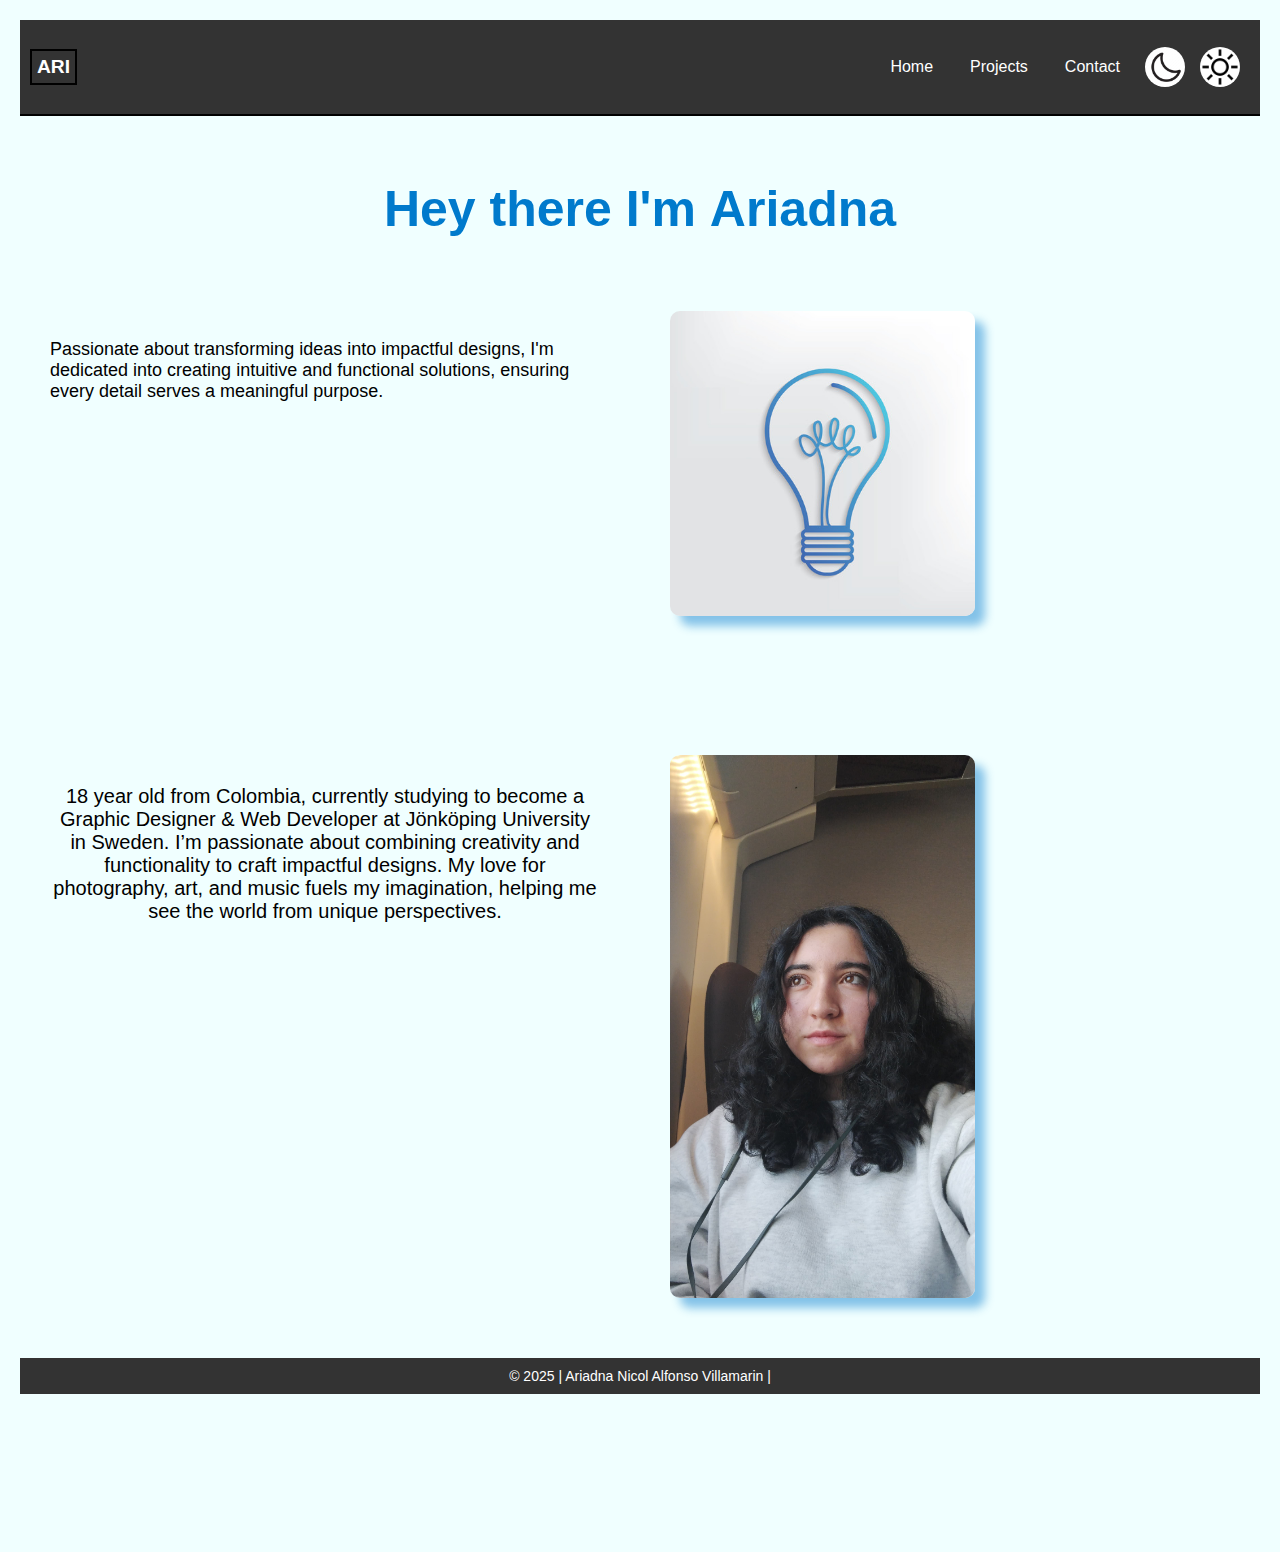
<file: index.html>
<!DOCTYPE html>
<html lang="en">
<head>
  <meta charset="UTF-8">
  <meta name="viewport" content="width=device-width, initial-scale=1.0">
  <title>My portfolio</title>
  <link rel="stylesheet" href="./css/main.css">
  <script src="./js/eventlistener.js" defer></script>
  
</head>

  <section class="the-container">

    <body>

  

    <header>
      <p id="logo">ARI</p>
      <nav>
        <ul>
          <a href="index.html">
            <li>Home</li>
          </a>
          <a href="projects.html">
            <li>Projects</li>
          </a>
          <a href="contact.html">
            <li>Contact</li>
          </a>

          <img src="./img/moon-icon.webp" alt=" moon icon for dark mode" id="dark-button">

          <img src="./img/sun-icon.png" alt=" sun icon for light mode" id="light-button">

        </ul>
      </nav>
    </header>

      <section class="introduction">
      <h1>Hey there I'm <span>Ariadna</span></h1>
      </section>

    <main>
      

     <div class="text1">
      <p>
      Passionate about transforming ideas 
      into impactful designs, I'm dedicated into creating intuitive 
      and functional solutions, ensuring every detail serves a meaningful 
      purpose.
      </p>

     </div> 
    </main>
    
    <img  src="./img/bulb.jpg" class="bulb" alt="bulb">  

  

     <div class="text2">
      <p>
        18 year old from Colombia, currently studying to become a Graphic Designer
        & Web Developer at Jönköping University in Sweden. I’m passionate about combining creativity and functionality
        to craft impactful designs. My love for photography, art, and music fuels my imagination, helping me 
        see the world from unique perspectives.
      </p>
    
    </div> 

    <img src="./img/myphoto.jpeg"  class="me" alt="A picture of me ">

    
    
    
    

    <footer>
      © 2025 | Ariadna Nicol Alfonso Villamarin |
    </footer>
    

  
    </body>
  </section>
</html>
</file>
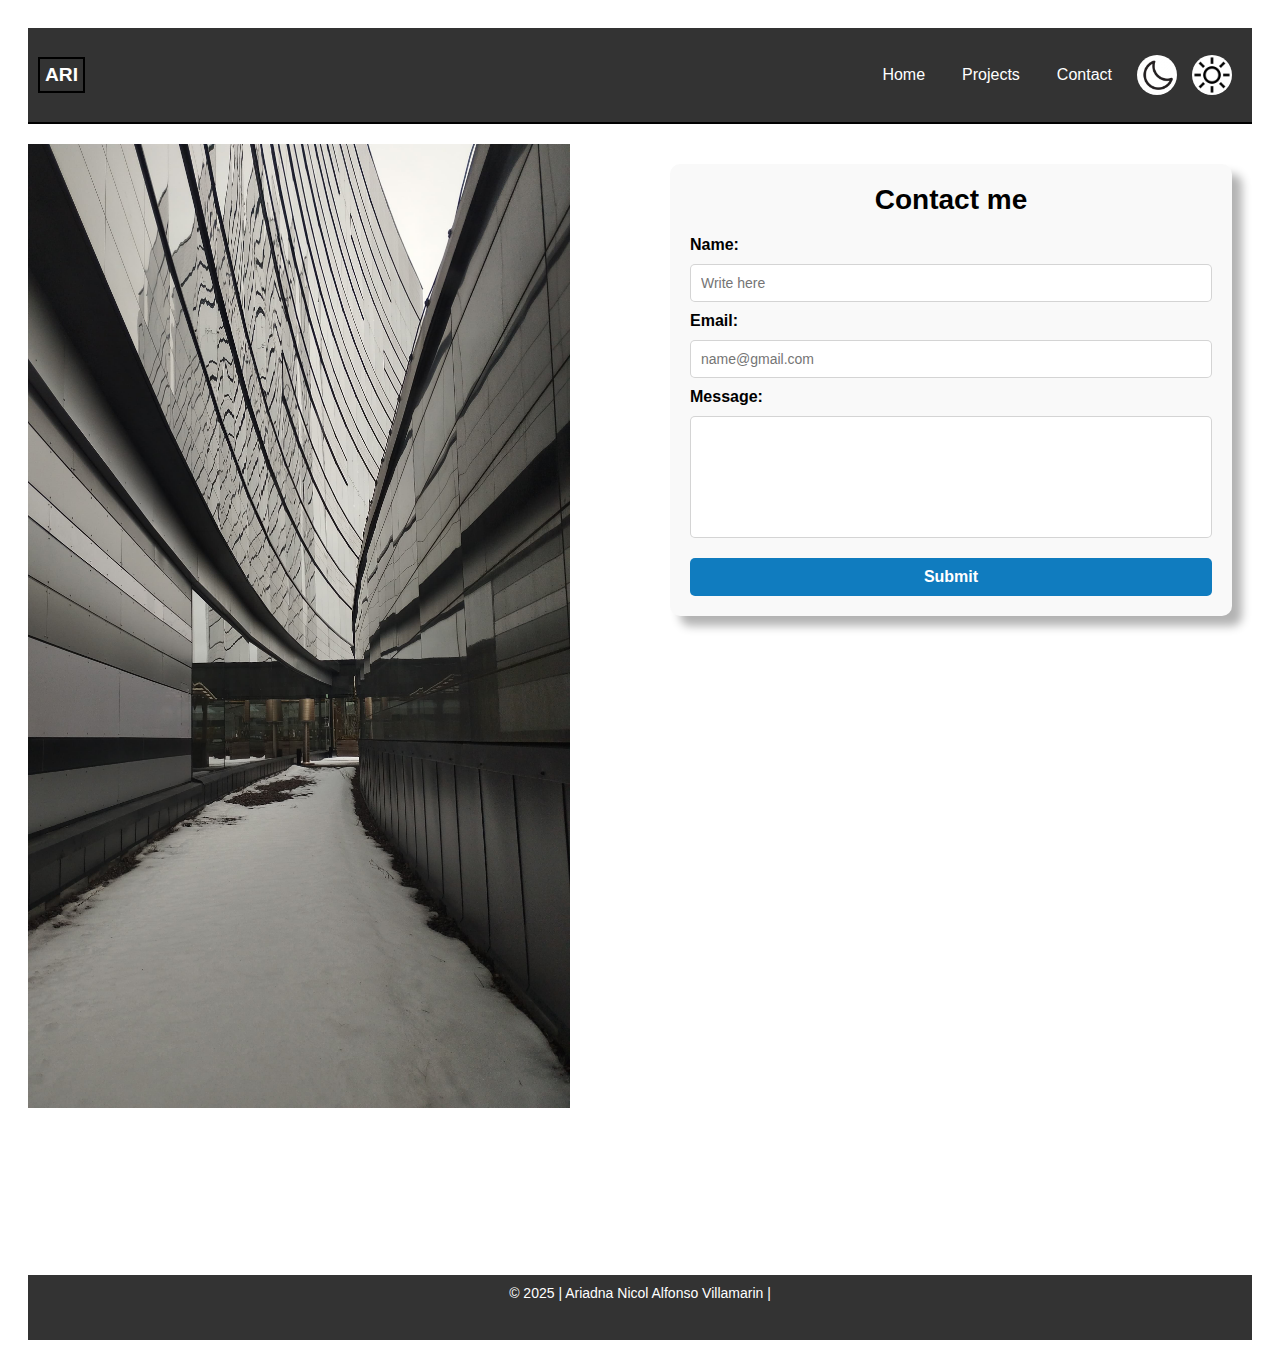
<file: contact.html>
<!DOCTYPE html>
<html lang="en">
<head>
  <meta charset="UTF-8">
  <meta name="viewport" content="width=device-width, initial-scale=1.0">
  <title>Contact</title>
  <link rel="stylesheet" href="./css/contact.css">
  <script src="./js/eventlistener.js" defer></script>
  
</head>

<body>

  <header>
    <p id="logo">ARI</p>
    <nav>
      <ul>
        <a href="index.html">
          <li>Home</li>
        </a>
        <a href="projects.html">
          <li>Projects</li>
        </a>
        <a href="contact.html">
          <li>Contact</li>
        </a>

        <img src="./img/moon-icon.webp" alt=" moon icon for dark mode" id="dark-button">

          <img src="./img/sun-icon.png" alt=" sun icon for light mode" id="light-button">

      </ul>
    </nav>
  </header>


  <img src="./img/building.jpeg" alt="building">

  <main>

    <!-- The following lines of code for the contact form were based from https://youtu.be/2O8pkybH6po Accessed: 2025-01-17 -->

    <form class="wrapper">
      <h1 class="contact-title">Contact me</h1>

    <section class="form-group">

      <label for="name">Name:</label>
      <input id="input-name" type="text" placeholder="Write here" required>
 

      <label for="email">Email:</label>
      <input type="email" placeholder="name@gmail.com" required>
    

      <label for="message">Message:</label>
      <textarea class="message" name="message" placeholder="Write here"> </textarea>
    
    </section>
    
    <input type="submit" class="submit-button">

    </form>
  </main>

  <footer>
    © 2025 | Ariadna Nicol Alfonso Villamarin |
  </footer>
  
</body>
</html>
</file>
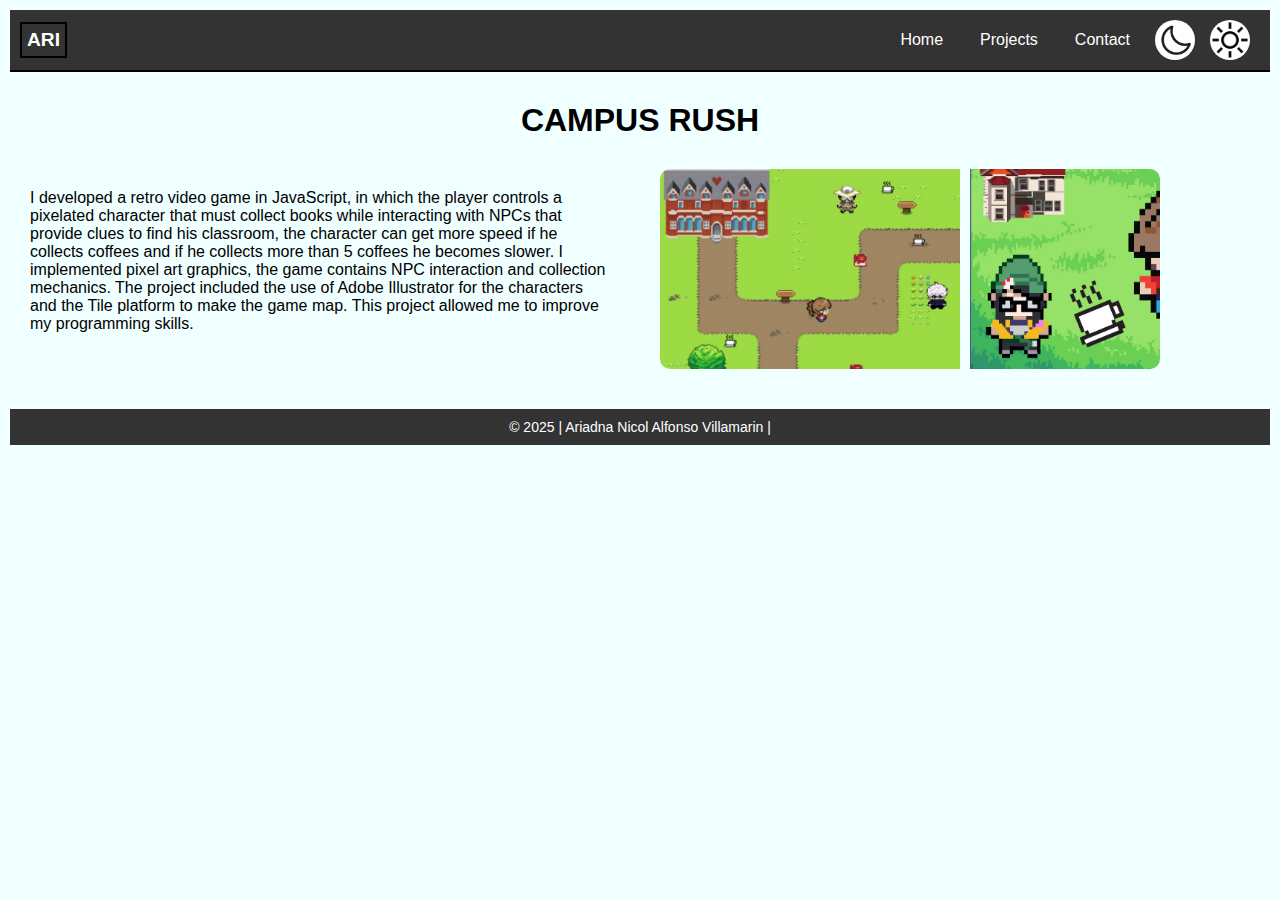
<file: page1.html>
<!DOCTYPE html>
<html lang="en">
<head>
  <meta charset="UTF-8">
  <meta name="viewport" content="width=device-width, initial-scale=1.0">
  <title>Page-1</title>
  
  <link rel="stylesheet" href="./css/page.css">
  <script src="./js/eventlistener.js" defer></script>

</head>
<body>

  <section class="container">

    <header>
      <p id="logo">ARI</p>
      <nav>
        <ul class="nav-bar">
          <a href="index.html">
            <li>Home</li>
          </a>
          <a href="projects.html">
            <li>Projects</li>
          </a>
          <a href="contact.html">
            <li>Contact</li>
          </a>

          <img src="./img/moon-icon.webp" alt=" moon icon for dark mode" id="dark-button">

          <img src="./img/sun-icon.png" alt=" sun icon for light mode" id="light-button">

        </ul>
      </nav>
    </header>

    <div class="title">
      <h1>CAMPUS RUSH</h1>
    </div>

    <section class="text">
      <p>
        I developed a retro video game in JavaScript, in which the player 
        controls a pixelated character that must collect books while interacting 
        with NPCs that provide clues to find his classroom, the character 
        can get more speed if he collects coffees and if he collects 
        more than 5 coffees he becomes slower. 
        I implemented pixel art graphics, the game contains NPC interaction and 
        collection mechanics. The project included the use of Adobe Illustrator 
        for the characters and the Tile platform to make the game map. This project 
        allowed me to improve my programming skills.

      </p>
    </section>

    <section class="pageun">
      <img class="game-1" src="./img/game.jpg" alt="pixel game showing main character, map and NPC's">
      <img class="gview" src="./img/characters.png" alt="main character and two buildings">
      <img class="start" src="./img/startgame.png" alt="starting page of game">
    </section>
    
    <footer>
    © 2025 | Ariadna Nicol Alfonso Villamarin |
  </footer>

  </section>  
  
</body>
</html>
</file>
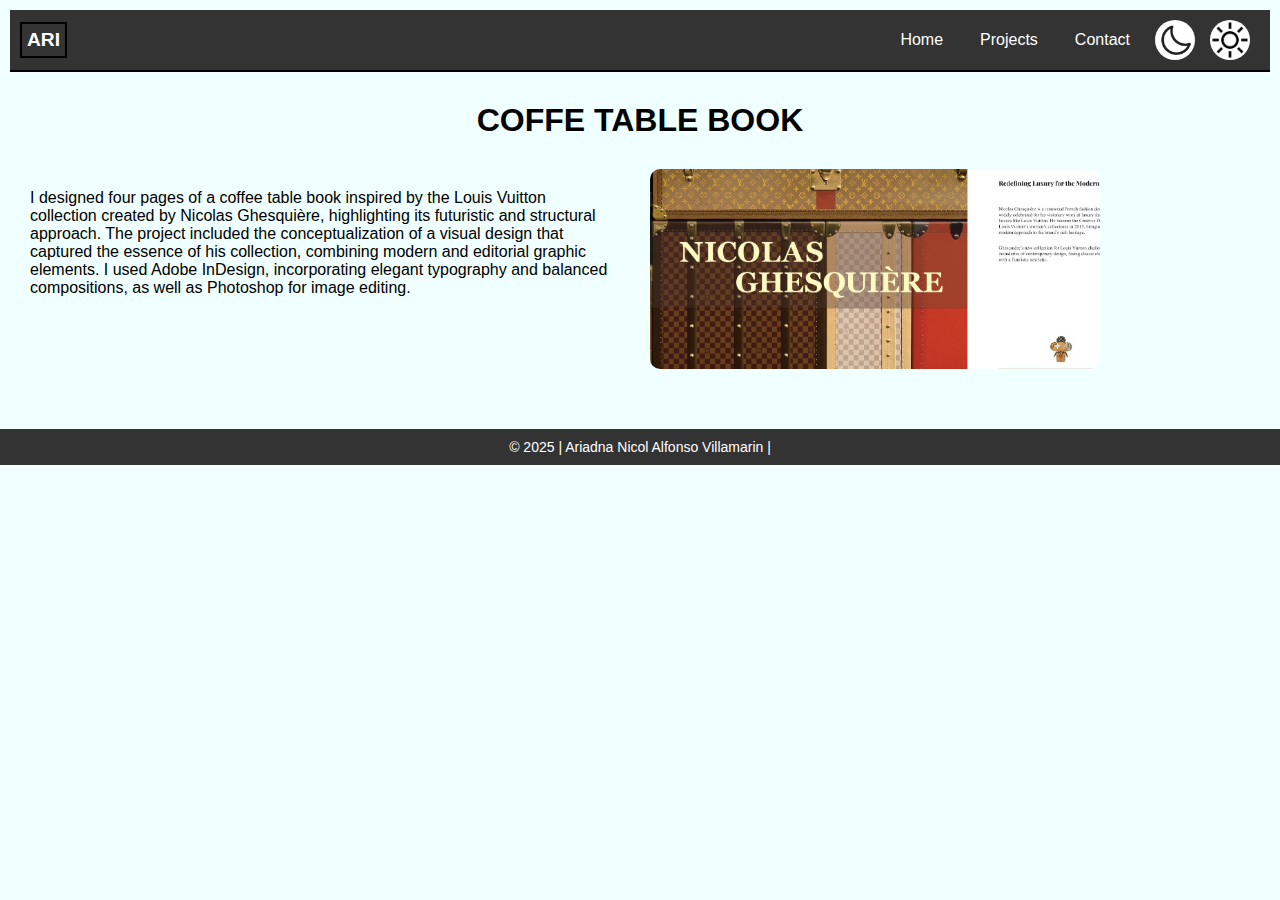
<file: page2.html>
<!DOCTYPE html>
<html lang="en">
<head>
  <meta charset="UTF-8">
  <meta name="viewport" content="width=device-width, initial-scale=1.0">
  <title>Page-1</title>
  
  <link rel="stylesheet" href="./css/page.css">
  <script src="./js/eventlistener.js" defer></script>

</head>
<body>

  <section class="container">

    <header>
      <p id="logo">ARI</p>
      <nav>
        <ul class="nav-bar">
          <a href="index.html">
            <li>Home</li>
          </a>
          <a href="projects.html">
            <li>Projects</li>
          </a>
          <a href="contact.html">
            <li>Contact</li>
          </a>

          <img src="./img/moon-icon.webp" alt=" moon icon for dark mode" id="dark-button">

          <img src="./img/sun-icon.png" alt=" sun icon for light mode" id="light-button">

        </ul>
      </nav>
    </header>

    <div class="title">
      <h1>COFFE TABLE BOOK</h1>
    </div>

    <section class="text">
      <p>
        I designed four pages of a coffee table book inspired 
        by the Louis Vuitton collection created by Nicolas 
        Ghesquière, highlighting its futuristic and structural 
        approach. The project included the conceptualization of 
        a visual design that captured the essence of his 
        collection, combining modern and editorial graphic elements.
         I used Adobe InDesign, incorporating elegant typography 
         and balanced compositions, as well as Photoshop for image 
         editing.

      </p>
    </section>

    <section class="page-deus">

      <img class="pageone" src="./img/fashion1-2.jpg" alt="first spread shows name of designer and a brief introduction">

      <img class="models" src="./img/fashion3-4.jpg" alt="second spread shows many styles of Louis Vuitton fashion show">
    </section>
  </section>  

  <footer>
    © 2025 | Ariadna Nicol Alfonso Villamarin |
  </footer>

</body>
</html>
</file>
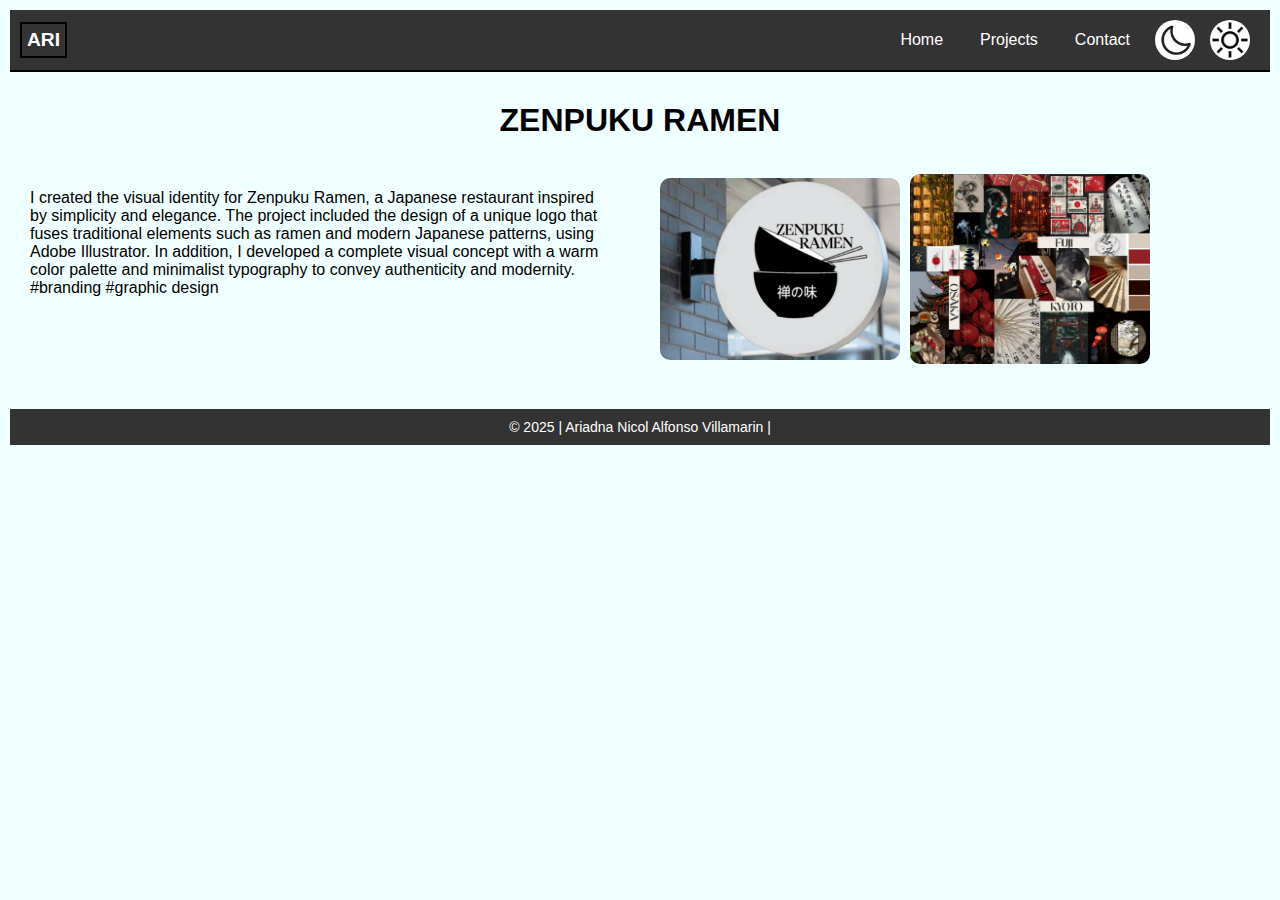
<file: page3.html>
<!DOCTYPE html>
<html lang="en">
<head>
  <meta charset="UTF-8">
  <meta name="viewport" content="width=device-width, initial-scale=1.0">
  <title>Page-1</title>
  
  <link rel="stylesheet" href="./css/page.css">
  <script src="./js/eventlistener.js" defer></script>

</head>
<body >

  <section class="container">

    <header>
      <p id="logo">ARI</p>
      <nav>
        <ul class="nav-bar">
          <a href="index.html">
            <li>Home</li>
          </a>
          <a href="projects.html">
            <li>Projects</li>
          </a>
          <a href="contact.html">
            <li>Contact</li>
          </a>

          <img src="./img/moon-icon.webp" alt=" moon icon for dark mode" id="dark-button">

          <img src="./img/sun-icon.png" alt=" sun icon for light mode" id="light-button">

        </ul>
      </nav>
    </header>

    <div class="title">
      <h1>ZENPUKU RAMEN</h1>
    </div>

    <section class="text">
      <p>
        I created the visual identity for Zenpuku Ramen, 
        a Japanese restaurant inspired by simplicity and elegance.
         The project included the design of a unique logo that 
         fuses traditional elements such as ramen and modern 
         Japanese patterns, using Adobe Illustrator. 
         In addition, I developed a complete visual 
         concept with a warm color palette and minimalist 
         typography to convey authenticity and modernity. 
         #branding #graphic design

      </p>
    </section>

    <section class="page-trois">
      <img class="mockup" src="./img/zenpuku.jpg" alt="mockup with zenpuku ramen name on it">
      <img class="moodboard" src="./img/moodboard.png" alt="moodboard with Japanesevibe">
    </section>
  </div> 
  
  <footer>
    © 2025 | Ariadna Nicol Alfonso Villamarin |
  </footer>
</section>
  
</body>
</html>
</file>
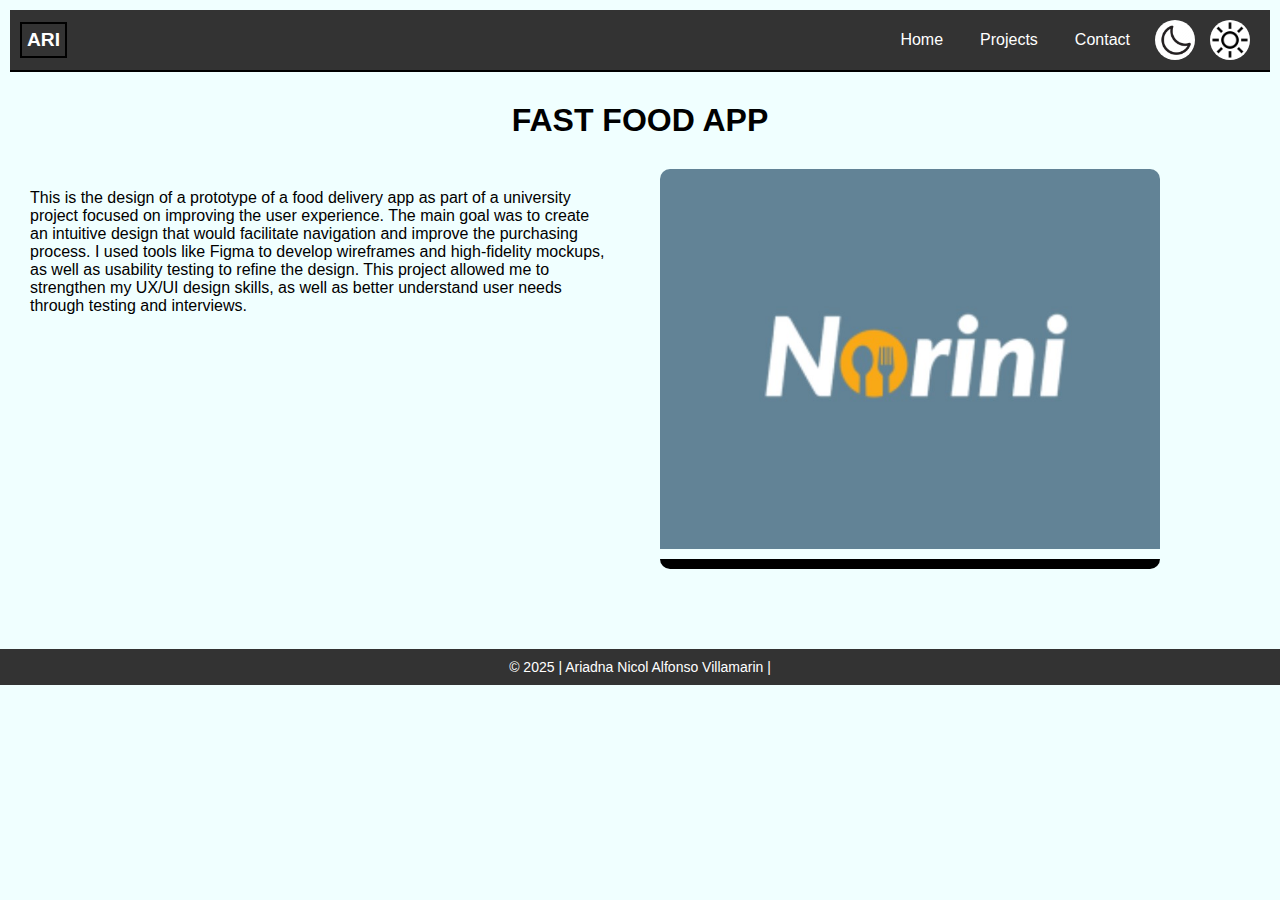
<file: page4.html>
<!DOCTYPE html>
<html lang="en">
<head>
  <meta charset="UTF-8">
  <meta name="viewport" content="width=device-width, initial-scale=1.0">
  <title>Page-1</title>
  
  <link rel="stylesheet" href="./css/page.css">
  <script src="./js/eventlistener.js" defer></script>

</head>
<body>

  <section class="container">

    <header>
      <p id="logo">ARI</p>
      <nav>
        <ul class="nav-bar">
          <a href="index.html">
            <li>Home</li>
          </a>
          <a href="projects.html">
            <li>Projects</li>
          </a>
          <a href="contact.html">
            <li>Contact</li>
          </a>

          <img src="./img/moon-icon.webp" alt=" moon icon for dark mode" id="dark-button">

          <img src="./img/sun-icon.png" alt=" sun icon for light mode" id="light-button">

        </ul>
      </nav>
    </header>

    <div class="title">
      <h1>FAST FOOD APP</h1>
    </div>

    <section class="text">
      <p>
        This is the design of a prototype of a food delivery app
        as part of a university project focused on improving the
        user experience. The main goal was to create an intuitive
        design that would facilitate navigation and improve
        the purchasing process. I used tools like Figma
        to develop wireframes and high-fidelity mockups, 
        as well as usability testing to refine the design.
        This project allowed me to strengthen my UX/UI design
        skills, as well as better understand user needs
        through testing and interviews.

      </p>
    </section>

    <section class="page-four">
      <img class="app-main" src="./img/norini.jpg" alt="app logo">
      <img class="login" src="./img/login.png" alt=" app log-in">
      <img class="home-m" src="./img/home-app.png" alt=" app main home page">
      <img class="burger" src="./img/burger.png" alt=" app burgers section">
      <img class="favourites" src="./img/favourites.png" alt=" app favourites section">
      <img class="details" src="./img/details.png" alt=" app restaurant details">
      <img class="soups" src="./img/soups.png" alt=" restaurant soups section">
      <img class="salads" src="./img/salads.png" alt=" restaurant salads section">
      <img class="myorder" src="./img/myorder.png" alt=" app my order section">
      <img class="payment" src="./img/payment.png" alt=" app payment successful">
      <img class="tracking" src="./img/tracking.png" alt=" app tracking">
      <img class="menu" src="./img/menu.png" alt=" app main menu bar">
      <img class="about" src="./img/about.png" alt=" app about section">
      <img class="profile" src="./img/profile.png" alt=" app profile section">
      <img class="language" src="./img/language.png" alt=" app language change section">
      <img class="help" src="./img/help.png" alt=" app help section">
      
    </section>
  </section>  

  <footer>
    © 2025 | Ariadna Nicol Alfonso Villamarin |
  </footer>

</section>

</body>
</html>
</file>
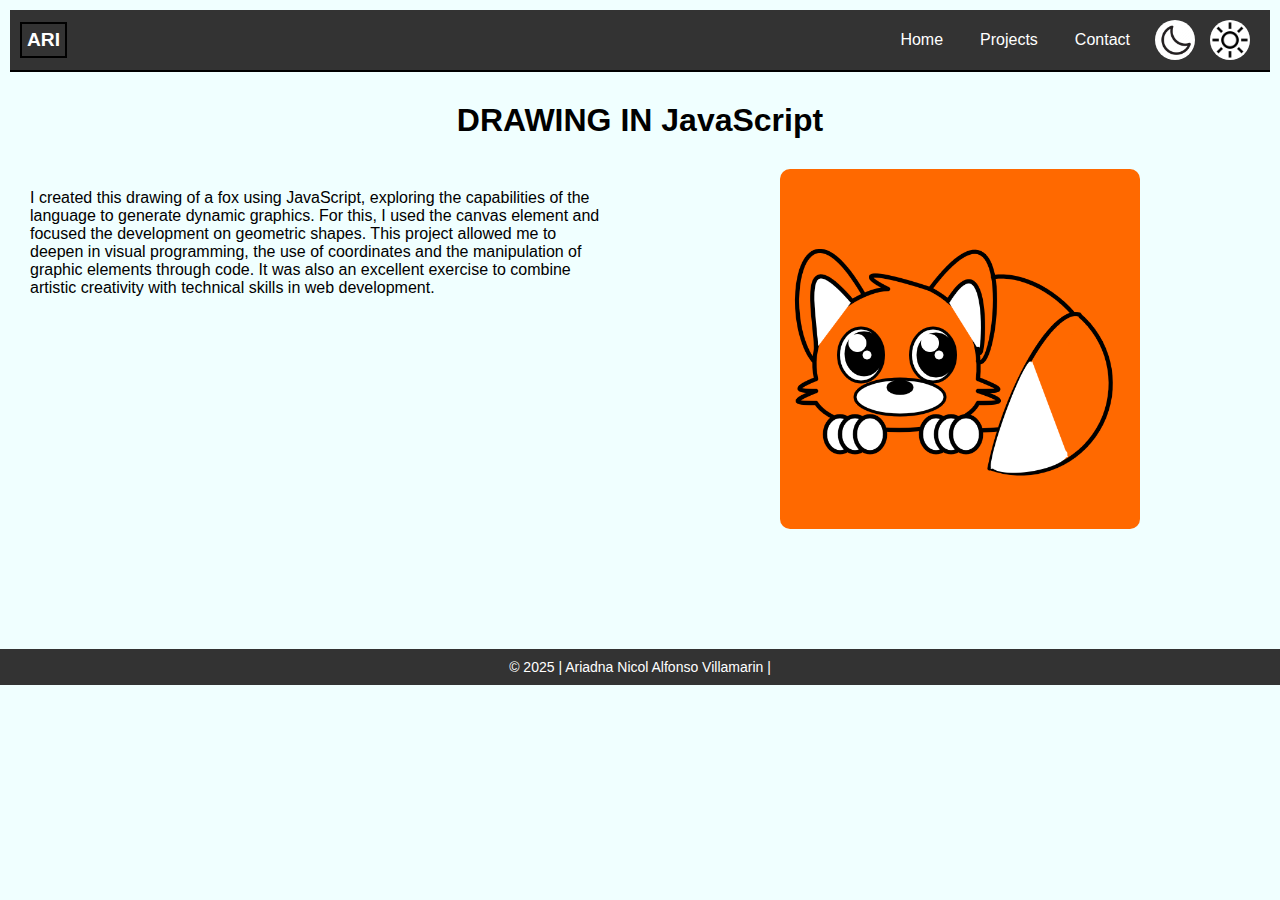
<file: page5.html>
<!DOCTYPE html>
<html lang="en">
<head>
  <meta charset="UTF-8">
  <meta name="viewport" content="width=device-width, initial-scale=1.0">
  <title>Page-1</title>
  
  <link rel="stylesheet" href="./css/page.css">
  <script src="./js/eventlistener.js" defer></script>

</head>
<body>

  <section class="container">

    <header>
      <p id="logo">ARI</p>
      <nav>
        <ul class="nav-bar">
          <a href="index.html">
            <li>Home</li>
          </a>
          <a href="projects.html">
            <li>Projects</li>
          </a>
          <a href="contact.html">
            <li>Contact</li>
          </a>

          <img src="./img/moon-icon.webp" alt=" moon icon for dark mode" id="dark-button">

          <img src="./img/sun-icon.png" alt=" sun icon for light mode" id="light-button">

        </ul>
      </nav>
    </header>

    <div class="title">
      <h1>DRAWING IN JavaScript</h1>
    </div>

    <section class="text">
      <p>
        I created this drawing of a fox using JavaScript, 
        exploring the capabilities of the language to generate 
        dynamic graphics. For this, I used the canvas element and 
        focused the development on geometric shapes. This project 
        allowed me to deepen in visual programming, the use of 
        coordinates and the manipulation of graphic elements through 
        code. It was also an excellent exercise to combine artistic 
        creativity with technical skills in web development. 
      </p>
    </section>

    <section class="drawing">
      <img class="fox" src="./img/animal.png" alt="fox drawing in JavaScript">
    </section>
  </section>  

  <footer>
    © 2025 | Ariadna Nicol Alfonso Villamarin |
  </footer>

</section>
  
</body>
</html>
</file>
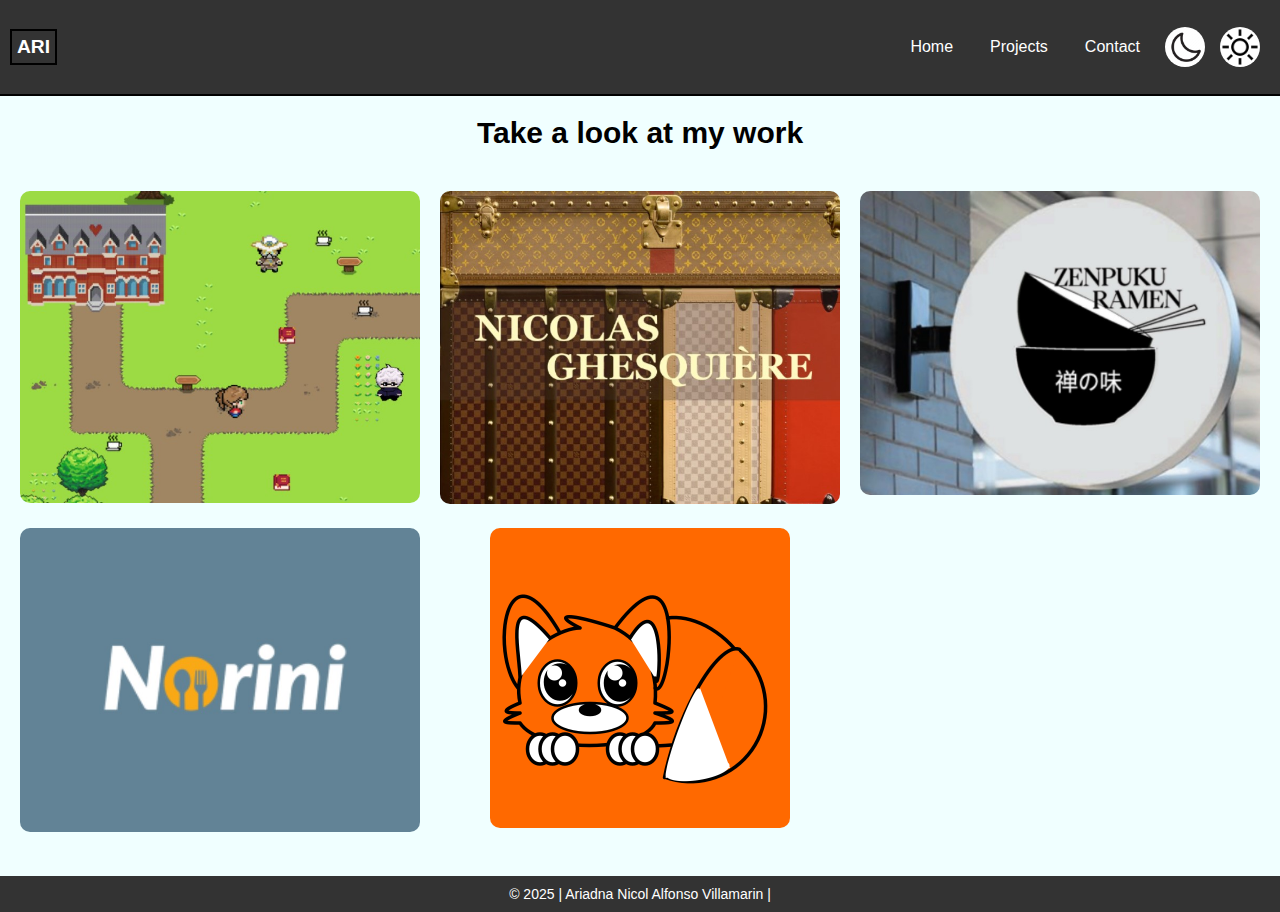
<file: projects.html>
<!DOCTYPE html>
<html lang="en">
<head>
  <meta charset="UTF-8">
  <meta name="viewport" content="width=device-width, initial-scale=1.0">
  <title>Responsive Grid</title>
  <link rel="stylesheet" href="./css/projects.css">
  <script src="./js/eventlistener.js" defer></script>
  
</head>
<body>

  <header>
    <p id="logo">ARI</p>
    <nav>
      <ul>
        <a href="index.html">
          <li>Home</li>
        </a>
        <a href="projects.html">
          <li>Projects</li>
        </a>
        <a href="contact.html">
          <li>Contact</li>
        </a>

        <img src="./img/moon-icon.webp" alt=" moon icon for dark mode" id="dark-button">

          <img src="./img/sun-icon.png" alt=" sun icon for light mode" id="light-button">

      </ul>
    </nav>
  </header>

  <h1>Take a look at my work</h1>

  <section class="grid-container">
    
    <section>
      <a href="./page1.html"><img src="./img/game.jpg" alt="Pixel Game"></a>
    </section>

    <section>
      <a href="./page2.html"><img src="./img/fashion.jpg" alt="Fashion Magazine"></a>
    </section>

    <section>
      <a href="./page3.html"><img src="./img/zenpuku.jpg" alt="Mockup"></a>
    </section>

    <section>
      <a href="./page4.html"><img src="./img/norini.jpg" alt="Login"></a>
    </section>
  
    <section class="fox-image">
      <a href="./page5.html"><img src="./img/animal.png" alt="Fox Drawing"></a>
    </section>
  
  

  </section> 

  <footer>
    © 2025 | Ariadna Nicol Alfonso Villamarin |
  </footer>

  
</body>
</html>
</file>
<file: css/main.css>
*{
  font-family:'Franklin Gothic Medium', 'Arial Narrow', Arial, sans-serif;
  text-decoration: none;

}
/*Header*/

header{
  display: flex;
  padding-left: 5%;
  align-items: center;
  background-color: #333;
  border-bottom: 2px solid black;
  grid-column: 1 / 3;
  grid-row: 1;
  justify-content: space-between;
  padding: 10px;
}

#logo {
  color: white;
  font-weight: 800;
  font-size: 1.2rem;
  border: 2px solid black;
  padding: 5px;
}

ul{
  list-style: none;
  display: flex;
  padding-left: 0;
  align-items: center;
}

li {
  margin-left: 2rem;
}

a{
  color: white;
}

/* Navigation styling */
nav ul {
  list-style: none;
  gap: 5px;
  padding: 0;
  margin: 0 10px;
}

nav a {
  text-decoration: none;
  color: white;
}

nav a:hover {
  color: #007acc;
  font-size: 20px;
  transition: 0.5s;
}

#dark-button{
  align-items: center;
  margin-left: 20px;
  background-color: white;
  border-radius: 100%;
  width: 40px; 
  height: 40px;
  
}

#light-button{
  align-items: center;
  margin-left: 10px;
  background-color: white;
  border-radius: 100%;
  width: 40px; 
  height: 40px;
}


body {
  
  margin: 0;
  padding: 0;
  background-color: azure;
  justify-content: center;
  align-items: center;
}

.the-container {
  display: grid;
  grid-template-columns: 1fr 1fr; 
  grid-template-rows: 0.20fr 0.20fr 0.33fr 0.30fr 1fr 0.10fr;
  gap: 20px; 
  padding: 20px;
}


/* Title of the home page*/

/*The following code is inspired by https://developer.mozilla.org/en-US/docs/Web/CSS/CSS_animations/Using_CSS_animations Accessed: 2025-02-04*/
.introduction {
  grid-column: 1 / 3; 
  grid-row: 2;
  text-align: center;
  margin-top: 10px;
  font-size: 25px;
  color: #007acc;
  animation-duration: 3s;
  animation-name: slide-in;
}

.introduction span {
  display: inline-block;
  animation-duration: 3s;
  animation-name: grow-shrink;
  animation-delay: 2.5s;
}

@keyframes slide-in{
  0% {
    translate: 100vw;
    scale: 200%;
  }  

  100% {
    translate: 0 0;
    scale: 100% 1;
  }
}

@keyframes grow-shrink {
  25%,
  75% {
    scale: 100%;
    translate: 10vw;
  }

  50% {
    
    scale: 200%;
    color: blueviolet;
  }
}



/* Texts */

.text1{
  grid-column: 2 / 3;
  grid-row: 3; 
  margin: 10px ;
  font-size: 18px;
  padding: 20px;
}

.text2{
  grid-column: 1 / 2; 
  grid-row: 5;
  margin: 10px ;
  justify-content: center;
  text-align: center;
  font-size: 20px;
  padding: 20px;
  
}

/* Images*/
.me{
  grid-column: 2 / 3;
  grid-row: 5;
  justify-content: center;
  align-items: center;
  width: 50%;
  border-radius: 10px; 
  box-shadow: 10px 10px 10px #007acc74;
  margin: 20px;
  
}


  /*link used as reference for the rotation: https://www.youtube.com/shorts/ZrEe2PECrOo?feature=share Accessed: 2025-01-26*/
  
.bulb{
  grid-column: 2 / 3;
  grid-row: 3;
  justify-content: center;
  align-items: center;
  width: 50%;
  border-radius: 10px; 
  box-shadow: 10px 10px 10px #007acc74;
  margin: 20px;
}

.bulb:hover{
  transform: rotate(180deg);
  transition: 5s;
}

/* Footer */
footer {
  grid-column: 1 / 3;
  grid-row: 6;
  text-align: center;
  background-color: #333;
  color: white;
  padding: 10px;
  margin-top: 20px;
  font-size: 14px;
}



@media (max-width: 768px){

  .the-container {
    display: grid;
    display: flex;
    flex-direction: column;
    grid-template-columns: 1fr; 
    grid-template-rows: auto;
  }

  
}
</file>
<file: css/contact.css>
*{
  font-family:'Franklin Gothic Medium', 'Arial Narrow', Arial, sans-serif;
  text-decoration: none;
}

/*Header*/

header{
  display: flex;
  padding-left: 5%;
  align-items: center;
  background-color: #333;
  border-bottom: 2px solid black;
  grid-column: 1 / 3;
  grid-row: 1;
  justify-content: space-between;
  padding: 10px;
}

#logo {
  color: white;
  font-weight: 800;
  font-size: 1.2rem;
  border: 2px solid black;
  padding: 5px;
}

ul{
  list-style: none;
  display: flex;
  padding-left: 0;
  align-items: center;
}

li {
  margin-left: 2rem;
}

a{
  color: white;
}

/* Navigation styling */
nav ul {
  list-style: none;
  gap: 5px;
  padding: 0;
  margin: 0 10px;
}

nav a {
  text-decoration: none;
  color: white;
}

nav a:hover {
  color: #007acc;
  font-size: 20px;
  transition: 0.5s ease-in-out;
}

#dark-button{
  align-items: center;
  margin-left: 20px;
  background-color: white;
  border-radius: 100%;
  width: 40px; 
  height: 40px;
  
}

#light-button{
  align-items: center;
  margin-left: 10px;
  background-color: white;
  border-radius: 100%;
  width: 40px; 
  height: 40px;
}

body {
  display: grid;
  grid-template-columns: 1fr 1fr; 
  grid-template-rows: 0.10fr 1fr 0.10fr;
  gap: 20px; 
  padding: 20px;
  text-decoration: none;
}

/* Image on the left column */

img {
  grid-column: 1 / 2; 
  grid-row: 2;
  max-width: 90%;

}



/* Form wrapper */
.wrapper {
  margin: 20px;
  grid-column: 2 / 3; 
  grid-row: 2;
  display: flex;
  flex-direction: column;
  gap: 20px;
  background-color: #f9f9f9;
  padding: 20px;
  border-radius: 10px;
  box-shadow: 10px 10px 10px rgba(0, 0, 0, 0.3);
}

/* Form title ("CONTACT ME") */

.contact-title {
  margin: 0;
  font-size: 28px;
  text-align: center;
  animation-name: contact-rotate;
  animation-duration: 5s;
}

@keyframes contact-rotate{
  0%{
    scale: 0.5;
    transform: rotate(0);
  }

  50%{
    scale: 0.7;
    transform: rotate(45deg);
  }

  80%{
    scale: 0.8;
    transform: rotate(-45deg);
  }

  100%{
    transform: rotate(0);
  }
}

/* Style of the form */
.form-group {
  display: flex;
  flex-direction: column;
  gap: 10px;
  font-weight: bold;
}


.form-group input, textarea {
  padding: 10px;
  border: 1px solid #ccccccd7;
  border-radius: 5px;
  font-size: 14px;
}

/*text area only*/

textarea {
  resize: none; /*defined px for the text area*/
  height: 100px;
}

/* BUTTON */

.submit-button {
  padding: 10px;
  font-size: 16px;
  font-weight: bold;
  background-color: #107cbf;
  color: white;
  border: none;
  border-radius: 5px;
  cursor: pointer; /*change the mouse style to a hand for click*/
}

.submit-button:hover {
  background-color: #359cdd;
}

/* Footer */
footer {
  grid-column: 1 / 3;
  grid-row: 6;
  text-align: center;
  background-color: #333;
  color: white;
  padding: 10px;
  margin-top: 20px;
  font-size: 14px;
}

@media (max-width: 768px){

  body {
    
    display: grid;
    grid-template-columns: 1fr ; 
    grid-template-rows: auto;
    gap: 20px; 
    padding: 20px;
    text-decoration: none;
    
  }

  header{
    grid-column: auto;
  }

  img{
    grid-column: auto;
    width: 0px;
    grid-row: 3;
  }

  .wrapper{
    grid-column: auto;
  }
  footer{
    grid-column: auto;
  }

}
</file>
<file: css/page.css>
/*The following code was inspired by https://developer.mozilla.org/es/docs/Web/CSS/CSS_grid_layout/Basic_concepts_of_grid_layout Accessed: 2025-01-26  */
/*The scrolling feature was adapted from https://www.youtube.com/shorts/W2yJ_IbkAyI?feature=share Accessed: 2025-01-17 -->*/
* {
  margin: 0;
  padding: 0;
  text-decoration: none;
  font-family:'Franklin Gothic Medium', 'Arial Narrow', Arial, sans-serif;
}

/*Header*/

header{
  display: flex;
  padding-left: 5%;
  align-items: center;
  background-color: #333;
  border-bottom: 2px solid black;
  grid-column: 1 / 3;
  grid-row: 1;
  justify-content: space-between;
  padding: 10px;
}

#logo {
  color: white;
  font-weight: 800;
  font-size: 1.2rem;
  border: 2px solid black;
  padding: 5px;
}

ul{
  list-style: none;
  display: flex;
  padding-left: 0;
  align-items: center;
}

li {
  margin-left: 2rem;
}

a{
  color: white;
}

/* Navigation styling */
nav ul {
  list-style: none;
  gap: 5px;
  padding: 0;
  margin: 0 10px;
}

nav a {
  text-decoration: none;
  color: white;
}

nav a:hover {
  color: #007acc;
  font-size: 20px;
  transition: 0.5s;
}

#dark-button{
  align-items: center;
  margin-left: 20px;
  background-color: white;
  border-radius: 100%;
  width: 40px; 
  height: 40px;
  
}

#light-button{
  align-items: center;
  margin-left: 10px;
  background-color: white;
  border-radius: 100%;
  width: 40px; 
  height: 40px;
}

body {
  
  margin: 0;
  padding: 0;
  background-color: azure;
  justify-content: center;
  align-items: center;
}

/*Main Container*/

.container{
  display: grid;
  grid-template-columns: 1fr 1fr;
  grid-template-rows: 0.10fr 0.10fr 0.23fr 0.10fr;
  gap: 20px;
  margin: 10px;
  padding: 0;
  border: 0;

}


/*Title*/

.title{
  grid-column:1 / 3;
  grid-row: 2;
  padding: 10px;
  text-align: center;
}


/*Text*/

.text{
  grid-column: 1 / 2;
  grid-row: 3;
  padding: 20px;
}

/*Images*/

.pageun{
  grid-column: 2;
  grid-row: 3;
  border-radius: 10px;
  display: flex;
  align-items: center;
  width: 500px;
  height: 200px;
  overflow-x: scroll;
  margin-left: 10px;
  margin-right: 10px;
  gap: 10px;
  
}


.game-1{
  width: 60%;
}

.gview{
  width: 83%;
}

.start{
  width: 83%;
}


.page-deus{
  grid-column: 2;
  grid-row: 3;
  border-radius: 10px;
  display: flex;
  align-items: center;
  width:450px;
  height: 200px;
  overflow-x: scroll;
  margin-right: 20px;
  
}

.pageone{
  width: 140%;
}

.models{
  width: 140%;
}

.page-trois{
  grid-column: 2;
  grid-row: 3;
  border-radius: 10px;
  display: flex;
  align-items: center;
  width: 480px;;
  height: 200px;
  margin-left: 10px;
  margin-right: 10px;
  gap: 10px;
}

.mockup{
  border-radius: 10px;
  width: 50%;
}

.moodboard{
  border-radius: 10px;
  width: 50%;
}


.page-four{
  grid-column: 2;
  grid-row: 3;
  border-radius: 10px;
  display: flex;
  flex-direction: column;
  align-items: center;
  width:500px;
  height: 400px;
  overflow-x: scroll;
  margin-left: 10px;
  margin-right: 10px;
  gap: 10px;
}

.app-main{
  width: 100%;
}

.login{
  width: 100%;
}

.home-m{
  width: 100%;
}

.burger{
  width: 100%;
}

.favourites{
  width: 100%;
}

.details{
  width: 100%;
}

.soups{
  width: 100%;
}

.salads{
  width: 100%;
}

.myorder{
  width: 100%;
}

.payment{
  width: 100%;
}

.tracking{
  width: 100%;
}

.menu{
  width: 100%;
}

.about{
  width: 100%;
}

.profile{
  width: 100%;
}

.language{
  width: 100%;
}

.help{
  width: 100%;
}

.drawing{
  grid-column: 2;
  grid-row: 3;
  display: flex;
  flex-direction: column;
  align-items: center;
  width:auto;
  height: 400px;
  margin-left: 10px;
  margin-right: 10px;
  gap: 10px;
}

.fox{
  border-radius: 10px;
  width: 60%;
}

/* Footer */
footer {
  grid-column: 1 / 3;
  grid-row: 4;
  text-align: center;
  background-color: #333;
  color: white;
  padding: 10px;
  margin-top: 20px;
  font-size: 14px;
}


@media (max-width: 800px){ /*for a less than 768px screen*/
  header{
    display: flex;
    padding-left: 5%;
    align-items: center;
    background-color: #333;
    border-bottom: 2px solid black;
    grid-column: 1 / 3;
    grid-row: 1;
    justify-content: space-between;
    padding: 10px;
  }
  
  #logo {
    color: white;
    font-weight: 800;
    font-size: 1.2rem;
    border: 2px solid black;
    padding: 5px;
  }
  
  ul{
    list-style: none;
    display: flex;
    padding-left: 0;
  }
  
  li {
    margin-left: 2rem;
  }
  
  a{
    color: white;
  }
  
  /* Navigation styling */
  nav ul {
    list-style: none;
    gap: 5px;
    padding: 0;
    margin: 0 10px;
  }
  
  nav a {
    text-decoration: none;
    color: white;
  }
  
  nav a:hover {
    color: #007acc;
    font-size: 20px;
    transition: 0.5s;
  }
  
  
  body {
    
    margin: 0;
    padding: 0;
    background-color: azure;
    justify-content: center;
    align-items: center;
  }
  
  /*Main Container*/
  
  .container{
    display: grid;
    grid-template-columns: 1fr;
    grid-template-rows: 0.10fr 0.10fr 0.23fr 0.10fr 0.10fr;
    gap: 20px;
    margin: 10px;
    padding: 0;
    border: 0;
  
  }

    /*Text*/

  .text{
    grid-column: auto;
    padding: 20px;
  }

  .pageun{
    grid-column: 1;
    grid-row: auto;
    border-radius: 10px;
    display: flex;
    flex-direction: column;
    align-items: center;
    justify-content: center;
    width: 300px;
    height: 400px;
    overflow-y: scroll;
    margin: 10px;
    gap: 10px;
    
  }

  .game-1{
    width: 100%;
  }
  
  .gview{
    width: 100%;
  }
  
  .start{
    width: 100%;
  }

  .page-deus{
    grid-column: 1;
    grid-row: 4;
    border-radius: 10px;
    display: flex;
    flex-direction: column;
    align-items: center;
    width: auto;
    height: 200px;
    overflow-y: scroll ;
    overflow-x: hidden;
    margin:10px;
    
  }

  .pageone{
    width: 100%;
  }
  
  .models{
    width: 100%;
  }

  .page-trois{
    grid-column: 1;
    grid-row: 4;
    border-radius: 10px;
    display: flex;
    flex-direction: column;
    align-items: center;
    width:auto;
    height: 200px;
    overflow-x: scroll;
    margin-left: 10px;
    margin-right: 10px;
    gap: 10px;
  }
  
  .mockup{
    width: 50%;
  }
  
  .moodboard{
    width: 50%;
  }


  .page-four{
    grid-column: 1;
    grid-row: 4;
    border-radius: 10px;
    display: flex;
    flex-direction: column;
    align-items: center;
    width:400px;
    height: 400px;
    overflow-x: scroll;
    margin-left: 10px;
    margin-right: 10px;
    gap: 10px;
  }
  
  .app-main{
    width: 100%;
  }
  
  .login{
    width: 100%;
  }
  
  .home-m{
    width: 100%;
  }
  
  .burger{
    width: 100%;
  }
  
  .favourites{
    width: 100%;
  }
  
  .details{
    width: 100%;
  }
  
  .soups{
    width: 100%;
  }
  
  .salads{
    width: 100%;
  }
  
  .myorder{
    width: 100%;
  }
  
  .payment{
    width: 100%;
  }
  
  .tracking{
    width: 100%;
  }
  
  .menu{
    width: 100%;
  }
  
  .about{
    width: 100%;
  }
  
  .profile{
    width: 100%;
  }
  
  .language{
    width: 100%;
  }
  
  .help{
    width: 100%;
  }


  .drawing{
    grid-column: 1;
    grid-row: 4;
    display: flex;
    flex-direction: column;
    align-items: center;
    width:auto;
    height: 400px;
    margin-left: 10px;
    margin-right: 10px;
    gap: 10px;
  }
  
  .fox{
    border-radius: 10px;
    width: 60%;
  }
  

  /* Footer */
  footer {
    grid-column: auto;
    grid-row: 5;
    text-align: center;
    background-color: #333;
    color: white;
    padding: 10px;
    margin-top: 20px;
    font-size: 14px;
  }

}
</file>
<file: css/projects.css>
*{
  font-family:'Franklin Gothic Medium', 'Arial Narrow', Arial, sans-serif;
  text-decoration: none;
}
/*Header*/

header{
  display: flex;
  padding-left: 5%;
  align-items: center;
  background-color: #333;
  border-bottom: 2px solid black;
  grid-column: 1 / 3;
  grid-row: 1;
  justify-content: space-between;
  padding: 10px;
}

#logo {
  color: white;
  font-weight: 800;
  font-size: 1.2rem;
  border: 2px solid black;
  padding: 5px;
}

ul{
  list-style: none;
  display: flex;
  padding-left: 0;
  align-items: center;
}

li {
  margin-left: 2rem;
}

a{
  color: white;
}

/* Navigation styling */
nav ul {
  list-style: none;
  gap: 5px;
  padding: 0;
  margin: 0 10px;
}

nav a {
  text-decoration: none;
  color: white;
}

nav a:hover {
  color: #007acc;
  font-size: 20px;
  transition: 0.5s;
}

#dark-button{
  align-items: center;
  margin-left: 20px;
  background-color: white;
  border-radius: 100%;
  width: 40px; 
  height: 40px;
  
}

#light-button{
  align-items: center;
  margin-left: 10px;
  background-color: white;
  border-radius: 100%;
  width: 40px; 
  height: 40px;
}

body {
  
  margin: 0;
  padding: 0;
  background-color: azure;
  justify-content: center;
  align-items: center;
}

h1{
  justify-content: center;
  text-align: center;
  font-family:'Franklin Gothic Medium', 'Arial Narrow', Arial, sans-serif;
  font-size: 30px;
}

.grid-container {

  justify-items: center;
  display: grid;
  grid-template-columns: 1fr 1fr 1fr; 
  gap: 20px;
  padding: 20px;
}

img{
  max-width: 100%;
  height: auto;
  border-radius: 10px;
}

.fox-image{
  max-width: 75%;
}

img:hover{
  transform: scale(1.1);
  color: white;
  transition:.5s ease-in-out;
}

/* Footer */
footer {
  grid-column: 1 / 3;
  grid-row: 6;
  text-align: center;
  background-color: #333;
  color: white;
  padding: 10px;
  margin-top: 20px;
  font-size: 14px;
}

@media (max-width: 768px){
  .grid-container{
    grid-template-columns: 1fr 1fr;
  }

}

@media (max-width: 480px){
  .grid-container{
    grid-template-columns: 1fr;
    
  }

}
</file>
